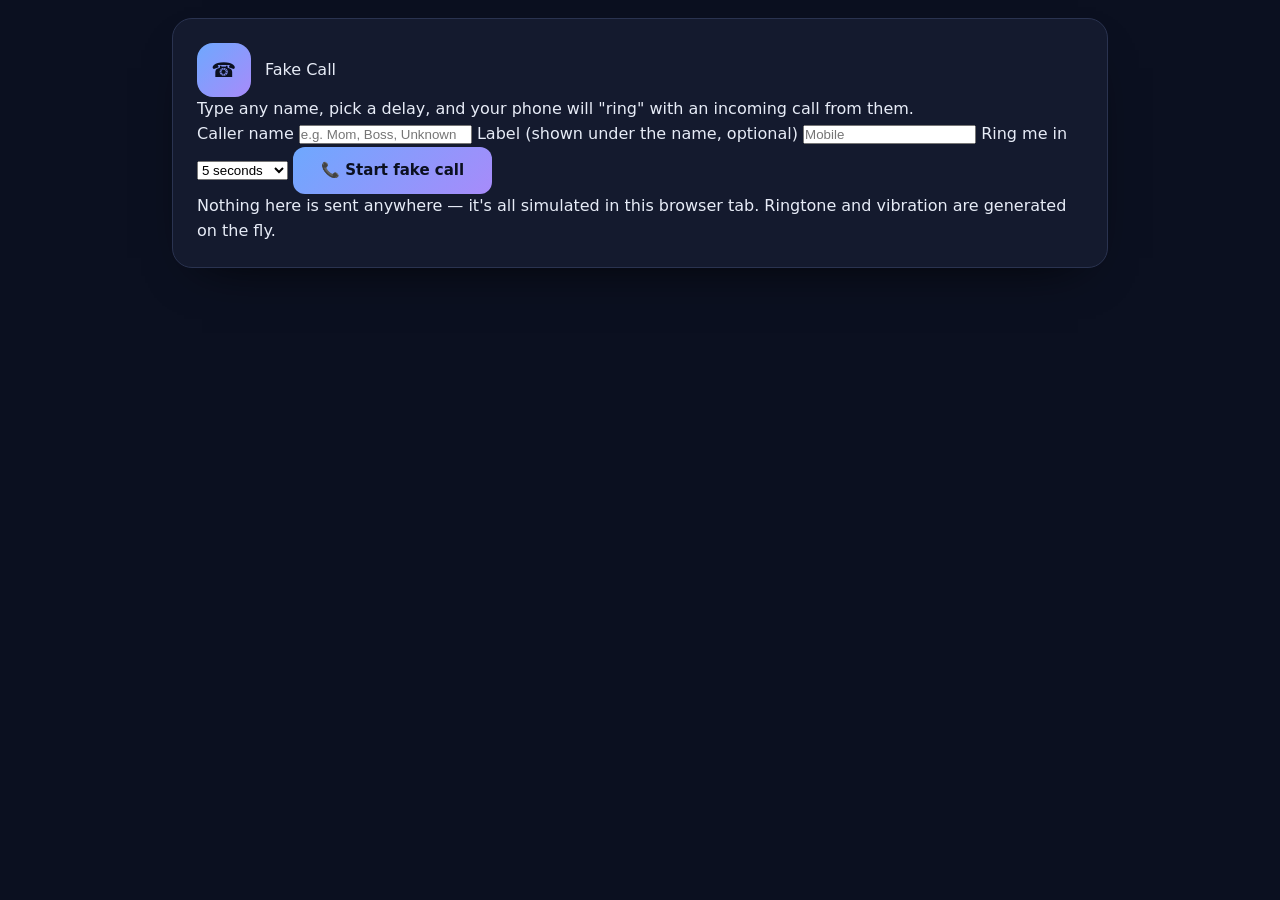
<file: fake_call/app/templates/index.html>
<!DOCTYPE html>
<html lang="en">
<head>
<meta charset="UTF-8">
<meta name="viewport" content="width=device-width, initial-scale=1, viewport-fit=cover">
<title>Fake Call — schedule a fake incoming call</title>
<meta name="theme-color" content="#0b0f1a">
<link rel="manifest" href="/static/manifest.json">
<link rel="icon" href="/static/icons/icon-192.png">
<link rel="apple-touch-icon" href="/static/icons/icon-192.png">
<link rel="stylesheet" href="/static/style.css">
</head>
<body>

<main class="wrap">

  <!-- Setup screen -->
  <section id="setup-screen" class="card">
    <div class="brand"><span class="logo">☎</span> Fake Call</div>
    <p class="sub">Type any name, pick a delay, and your phone will "ring" with an incoming call from them.</p>

    <label class="field">Caller name
      <input type="text" id="caller-name" placeholder="e.g. Mom, Boss, Unknown" maxlength="40" autocomplete="off">
    </label>

    <label class="field">Label <span class="muted">(shown under the name, optional)</span>
      <input type="text" id="caller-subtitle" placeholder="Mobile" maxlength="30" autocomplete="off">
    </label>

    <label class="field">Ring me in
      <select id="call-delay">
        <option value="0">Right now</option>
        <option value="5" selected>5 seconds</option>
        <option value="10">10 seconds</option>
        <option value="30">30 seconds</option>
        <option value="60">1 minute</option>
        <option value="custom">Custom…</option>
      </select>
    </label>

    <label class="field" id="custom-delay-wrap" hidden>Seconds
      <input type="number" id="custom-delay" min="0" max="3600" value="90">
    </label>

    <button class="primary" id="start-call-btn">📞 Start fake call</button>

    <div class="cancel-row" id="cancel-row" hidden>
      Ringing in <span id="cancel-countdown">5</span>s…
      <button class="ghost-btn" id="cancel-scheduled">Cancel</button>
    </div>

    <p class="hint">Nothing here is sent anywhere — it's all simulated in this browser tab. Ringtone and vibration are generated on the fly.</p>
  </section>

  <!-- Incoming call screen -->
  <section id="incoming-call" class="phone-screen" hidden>
    <div class="call-info">
      <div class="avatar" id="call-avatar">?</div>
      <div class="call-name" id="call-name">Unknown</div>
      <div class="call-meta">Incoming call · <span id="call-subtitle-incoming">Mobile</span></div>
    </div>
    <div class="call-actions">
      <button class="call-btn decline" id="decline-call" aria-label="Decline">✕</button>
      <button class="call-btn accept" id="accept-call" aria-label="Accept">✓</button>
    </div>
  </section>

  <!-- In-call screen -->
  <section id="in-call" class="phone-screen" hidden>
    <div class="call-info">
      <div class="avatar" id="in-call-avatar">?</div>
      <div class="call-name" id="in-call-name">Unknown</div>
      <div class="call-meta" id="in-call-timer">0:00</div>
    </div>
    <div class="incall-grid">
      <button class="incall-toggle">🔇<span>Mute</span></button>
      <button class="incall-toggle">⌨<span>Keypad</span></button>
      <button class="incall-toggle">🔊<span>Speaker</span></button>
    </div>
    <button class="call-btn end" id="end-call" aria-label="End call">📞</button>
  </section>

</main>

<script type="module" src="/static/app.js"></script>
</body>
</html>
</file>
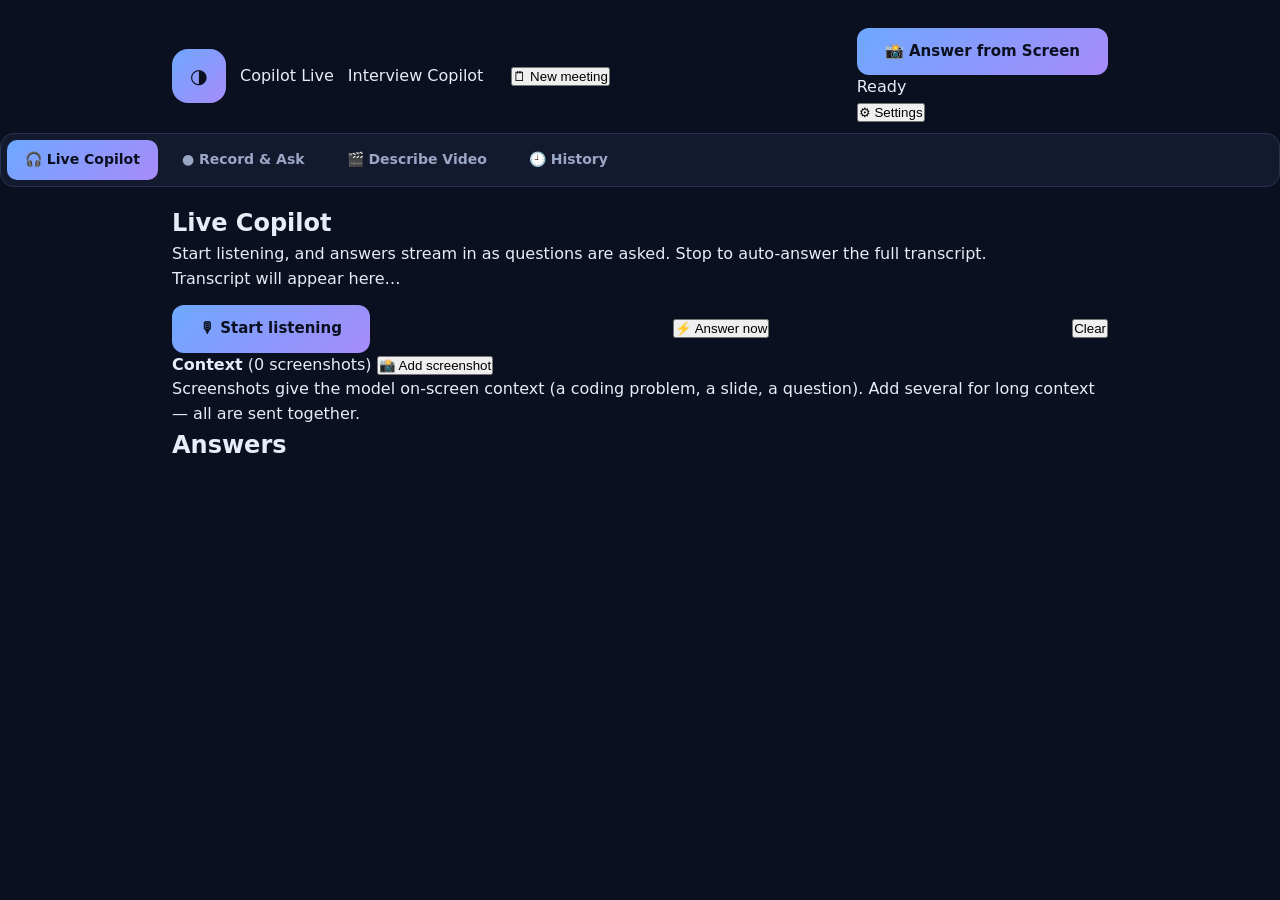
<file: parakeet_clone/app/templates/index.html>
<!DOCTYPE html>
<html lang="en">
<head>
<meta charset="UTF-8">
<meta name="viewport" content="width=device-width, initial-scale=1, viewport-fit=cover">
<title>Copilot Live — real-time AI answer assistant</title>
<meta name="theme-color" content="#0b0f1a">
<link rel="stylesheet" href="/static/style.css">
</head>
<body>

<header class="topbar">
  <div class="brand">
    <span class="logo">◑</span>
    <span class="brand-name">Copilot&nbsp;Live</span>
    <span class="persona-badge" id="persona-badge">Interview Copilot</span>
    <span class="meeting-title" id="meeting-title" title="Double-click to rename"></span>
    <button class="ghost-btn small" id="new-meeting">🗒 New meeting</button>
  </div>
  <div class="topbar-right">
    <button class="primary small" id="answer-screen-btn">📸 Answer from Screen</button>
    <div class="status"><span class="status-dot" id="status-dot"></span><span id="status-text">Ready</span></div>
    <button class="ghost-btn" id="open-settings">⚙ Settings</button>
  </div>
</header>

<nav class="tabs">
  <button class="tab active" data-mode="live">🎧 Live Copilot</button>
  <button class="tab" data-mode="record">● Record &amp; Ask</button>
  <button class="tab" data-mode="video">🎬 Describe Video</button>
  <button class="tab" data-mode="history">🕘 History</button>
</nav>

<main class="layout">
  <!-- Left column: the active input mode -->
  <section class="left-col">

    <div class="mode" data-mode="live">
      <h2>Live Copilot</h2>
      <p class="sub">Start listening, and answers stream in as questions are asked. Stop to auto-answer the full transcript.</p>
      <div class="transcript" id="live-transcript"><span class="muted">Transcript will appear here…</span></div>
      <div class="row">
        <button class="primary" id="live-toggle">🎙 Start listening</button>
        <button class="ghost-btn" id="live-ask-now">⚡ Answer now</button>
        <button class="ghost-btn" id="live-clear">Clear</button>
      </div>
    </div>

    <div class="mode" data-mode="record" hidden>
      <h2>Record &amp; Ask</h2>
      <p class="sub">Tap record, speak the question, tap again to stop — it transcribes and sends automatically.</p>
      <div class="record-wrap">
        <button class="record-btn" id="record-btn">●</button>
      </div>
      <div class="record-status" id="record-status"><span class="muted">Idle.</span></div>
    </div>

    <div class="mode" data-mode="video" hidden>
      <h2>Describe Video</h2>
      <p class="sub">Share a video and it gets described. Add instructions for what/how to describe, or it'll ask.</p>
      <input type="file" id="video-file" accept="video/*">
      <video id="video-preview" controls hidden></video>
      <label class="field">What should it focus on? (optional)
        <textarea id="video-instruction" rows="2" placeholder="e.g. Summarise what happens, in bullet points. Or: is there any text on screen?"></textarea>
      </label>
      <label class="field inline">Frames to sample
        <input type="number" id="video-frames" min="2" max="16" value="6">
      </label>
      <button class="primary" id="video-go">Describe video</button>
    </div>

    <!-- Shared context tray -->
    <div class="context-tray">
      <div class="ctx-head">
        <strong>Context</strong> <span class="muted">(<span id="ctx-count">0</span> screenshots)</span>
        <button class="ghost-btn small" id="add-screenshot">📸 Add screenshot</button>
      </div>
      <div class="thumbs" id="context-thumbs"></div>
      <p class="hint">Screenshots give the model on-screen context (a coding problem, a slide, a question). Add several for long context — all are sent together.</p>
    </div>
  </section>

  <!-- Right column: streamed answers -->
  <section class="right-col">
    <div class="answer-head"><h2>Answers</h2></div>
    <div class="answer-feed" id="answer-feed"></div>
  </section>
</main>

<!-- History view: replaces the main layout while the History tab is active -->
<section class="history-view" id="history-view" hidden>
  <h2>Meeting History</h2>
  <p class="sub">Every exchange, grouped by meeting. Code is shown exactly as it was verified at the time.</p>
  <div id="history-list"></div>
</section>

<!-- Context prompt modal -->
<div class="modal" id="ctx-modal" hidden>
  <div class="modal-box small">
    <h3>Add context?</h3>
    <p>No context is attached. Want to capture a screenshot of what's on screen first?</p>
    <div class="modal-actions">
      <button class="primary" id="ctx-add">📸 Add screenshot</button>
      <button class="ghost-btn" id="ctx-skip">Send without</button>
    </div>
  </div>
</div>

<!-- Settings modal -->
<div class="modal" id="settings-modal" hidden>
  <div class="modal-box">
    <div class="modal-head"><h3>Settings</h3><button class="x" id="settings-close">×</button></div>

    <label class="field">Provider
      <select id="set-provider">
        <option value="anthropic">Claude (Anthropic)</option>
        <option value="openai">OpenAI (GPT)</option>
      </select>
    </label>

    <label class="field">Model <select id="set-model"></select></label>

    <label class="field">API key <input type="password" id="set-key" placeholder="sk-..." autocomplete="off"></label>
    <p class="hint">Stored only in this browser (localStorage) and sent straight to the provider. Never uploaded to any server of ours.</p>

    <label class="field">Persona
      <select id="set-persona">
        <option value="interview">Interview Copilot</option>
        <option value="meeting">Meeting Assistant</option>
        <option value="sales">Sales Call Copilot</option>
        <option value="general">General Q&amp;A</option>
      </select>
    </label>

    <label class="field">System prompt <textarea id="set-system" rows="4"></textarea></label>
    <label class="field">Background notes / résumé (sent as context) <textarea id="set-notes" rows="3" placeholder="Paste your résumé, product facts, or anything the answers should know."></textarea></label>
    <label class="field inline">Max answer length (tokens) <input type="number" id="set-maxtokens" min="128" max="8192" value="1024"></label>

    <div class="modal-actions">
      <button class="primary" id="settings-save">Save</button>
    </div>
  </div>
</div>

<div id="toast" class="toast" hidden></div>

<script type="module" src="/static/app.js"></script>
</body>
</html>
</file>
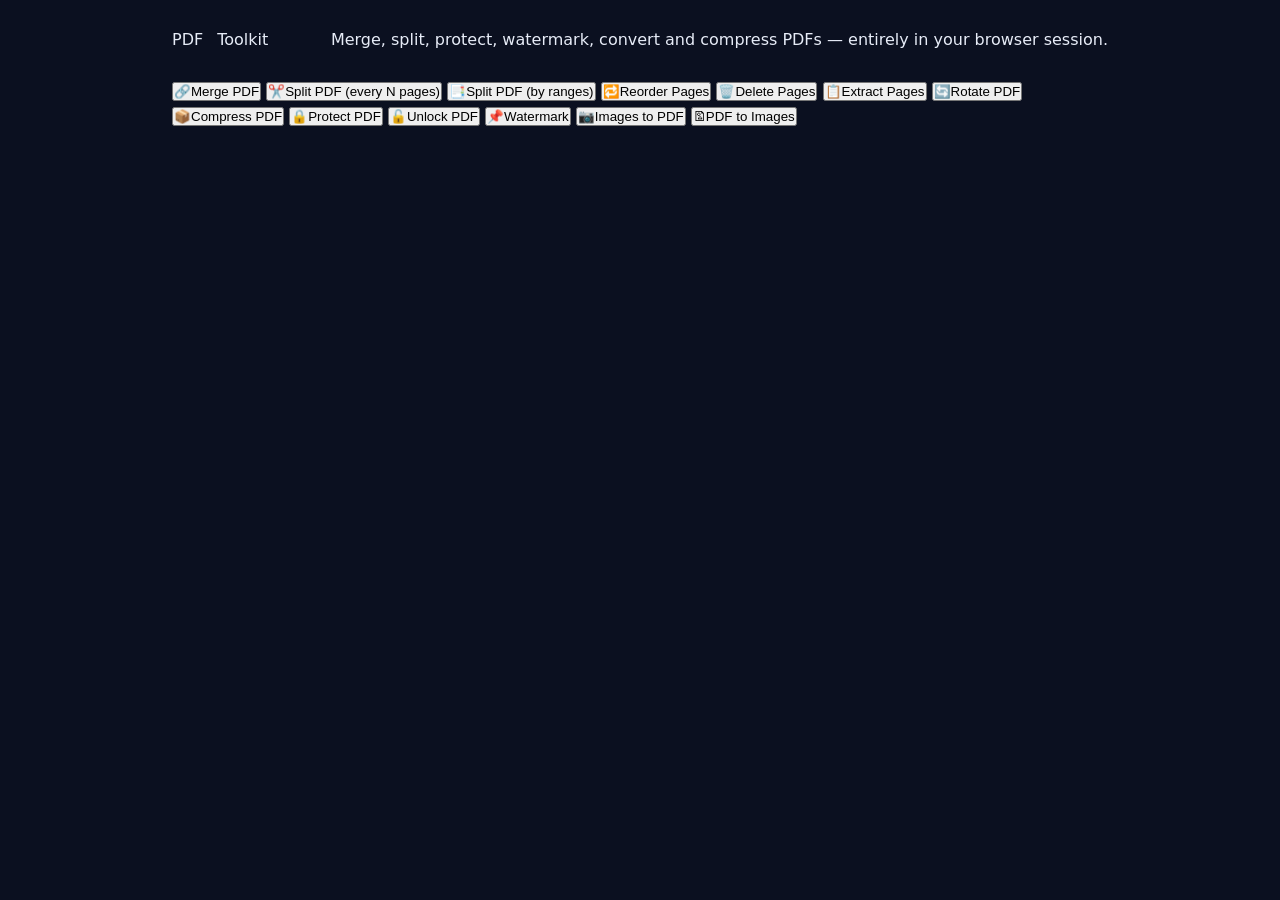
<file: pdf_toolkit/app/templates/index.html>
<!DOCTYPE html>
<html lang="en">
<head>
<meta charset="UTF-8">
<meta name="viewport" content="width=device-width, initial-scale=1, viewport-fit=cover">
<title>PDF Toolkit</title>
<meta name="theme-color" content="#e5322d">
<link rel="manifest" href="/manifest.json">
<link rel="icon" href="/static/icons/icon-192.png">
<link rel="apple-touch-icon" href="/static/icons/icon-192.png">
<link rel="stylesheet" href="/static/style.css">
</head>
<body>
<header class="topbar">
  <div class="brand">
    <span class="brand-mark">PDF</span>
    <span class="brand-name">Toolkit</span>
  </div>
  <p class="tagline">Merge, split, protect, watermark, convert and compress PDFs &mdash; entirely in your browser session.</p>
</header>

<main>
  <section id="grid" class="tool-grid">
    <button class="tool-card" data-tool="merge">
      <span class="tool-icon">&#128279;</span><span>Merge PDF</span>
    </button>
    <button class="tool-card" data-tool="split-every-n">
      <span class="tool-icon">&#9986;&#65039;</span><span>Split PDF (every N pages)</span>
    </button>
    <button class="tool-card" data-tool="split-ranges">
      <span class="tool-icon">&#128209;</span><span>Split PDF (by ranges)</span>
    </button>
    <button class="tool-card" data-tool="reorder">
      <span class="tool-icon">&#128257;</span><span>Reorder Pages</span>
    </button>
    <button class="tool-card" data-tool="delete">
      <span class="tool-icon">&#128465;&#65039;</span><span>Delete Pages</span>
    </button>
    <button class="tool-card" data-tool="extract">
      <span class="tool-icon">&#128203;</span><span>Extract Pages</span>
    </button>
    <button class="tool-card" data-tool="rotate">
      <span class="tool-icon">&#128260;</span><span>Rotate PDF</span>
    </button>
    <button class="tool-card" data-tool="compress">
      <span class="tool-icon">&#128230;</span><span>Compress PDF</span>
    </button>
    <button class="tool-card" data-tool="protect-add">
      <span class="tool-icon">&#128274;</span><span>Protect PDF</span>
    </button>
    <button class="tool-card" data-tool="protect-remove">
      <span class="tool-icon">&#128275;</span><span>Unlock PDF</span>
    </button>
    <button class="tool-card" data-tool="watermark">
      <span class="tool-icon">&#128204;</span><span>Watermark</span>
    </button>
    <button class="tool-card" data-tool="images-to-pdf">
      <span class="tool-icon">&#128247;</span><span>Images to PDF</span>
    </button>
    <button class="tool-card" data-tool="pdf-to-images">
      <span class="tool-icon">&#128443;&#65039;</span><span>PDF to Images</span>
    </button>
  </section>

  <section id="panels">

    <form class="tool-panel" data-tool="merge" data-endpoint="/api/merge" data-output="merged.pdf" hidden>
      <h2>Merge PDF</h2>
      <p class="hint">Select two or more PDFs. They will be combined in the order you pick them.</p>
      <input type="file" name="files" accept="application/pdf" multiple required>
      <button type="submit">Merge</button>
    </form>

    <form class="tool-panel" data-tool="split-every-n" data-endpoint="/api/split/every-n" data-output="split.zip" hidden>
      <h2>Split PDF &mdash; every N pages</h2>
      <input type="file" name="files" accept="application/pdf" required>
      <label>Pages per file <input type="number" name="n" min="1" value="1" required></label>
      <button type="submit">Split</button>
    </form>

    <form class="tool-panel" data-tool="split-ranges" data-endpoint="/api/split/ranges" data-output="split.zip" hidden>
      <h2>Split PDF &mdash; by ranges</h2>
      <input type="file" name="files" accept="application/pdf" required>
      <label>Ranges, one group per file, separated by <code>;</code>
        <input type="text" name="ranges" placeholder="1-3;4-6,9;7-8" required>
      </label>
      <button type="submit">Split</button>
    </form>

    <form class="tool-panel" data-tool="reorder" data-endpoint="/api/pages/reorder" data-output="reordered.pdf" hidden>
      <h2>Reorder Pages</h2>
      <input type="file" name="files" accept="application/pdf" required>
      <label>New page order (1-indexed) <input type="text" name="order" placeholder="3,1,2,4-6" required></label>
      <button type="submit">Reorder</button>
    </form>

    <form class="tool-panel" data-tool="delete" data-endpoint="/api/pages/delete" data-output="deleted.pdf" hidden>
      <h2>Delete Pages</h2>
      <input type="file" name="files" accept="application/pdf" required>
      <label>Pages to delete <input type="text" name="pages" placeholder="2,4-5" required></label>
      <button type="submit">Delete</button>
    </form>

    <form class="tool-panel" data-tool="extract" data-endpoint="/api/pages/extract" data-output="extracted.pdf" hidden>
      <h2>Extract Pages</h2>
      <input type="file" name="files" accept="application/pdf" required>
      <label>Pages to keep <input type="text" name="pages" placeholder="1,3,5-7" required></label>
      <button type="submit">Extract</button>
    </form>

    <form class="tool-panel" data-tool="rotate" data-endpoint="/api/pages/rotate" data-output="rotated.pdf" hidden>
      <h2>Rotate PDF</h2>
      <input type="file" name="files" accept="application/pdf" required>
      <label>Degrees
        <select name="degrees">
          <option value="90">90&deg; clockwise</option>
          <option value="180">180&deg;</option>
          <option value="270">270&deg; (90&deg; counter-clockwise)</option>
        </select>
      </label>
      <label>Pages (blank = all) <input type="text" name="pages" placeholder="1,3-4"></label>
      <button type="submit">Rotate</button>
    </form>

    <form class="tool-panel" data-tool="compress" data-endpoint="/api/compress" data-output="compressed.pdf" hidden>
      <h2>Compress PDF</h2>
      <p class="hint">Recompresses every embedded image. Either set a target file size, or just pick a quality level.</p>
      <input type="file" name="files" accept="application/pdf" required>
      <label>Target size in KB (optional &mdash; compresses as close to this as possible)
        <input type="number" name="target_kb" min="1" placeholder="e.g. 500">
      </label>
      <label>Fixed quality, used only if no target size is set (1&ndash;95)
        <input type="number" name="quality" min="1" max="95" value="70">
      </label>
      <button type="submit">Compress</button>
      <p class="result-note" data-result-for="compress"></p>
    </form>

    <form class="tool-panel" data-tool="protect-add" data-endpoint="/api/protect/add" data-output="protected.pdf" hidden>
      <h2>Protect PDF</h2>
      <input type="file" name="files" accept="application/pdf" required>
      <label>Password <input type="password" name="password" required></label>
      <button type="submit">Add Password</button>
    </form>

    <form class="tool-panel" data-tool="protect-remove" data-endpoint="/api/protect/remove" data-output="unlocked.pdf" hidden>
      <h2>Unlock PDF</h2>
      <input type="file" name="files" accept="application/pdf" required>
      <label>Password <input type="password" name="password" required></label>
      <button type="submit">Remove Password</button>
    </form>

    <form class="tool-panel" data-tool="watermark" data-endpoint="/api/watermark" data-output="watermarked.pdf" hidden>
      <h2>Watermark</h2>
      <input type="file" name="files" accept="application/pdf" required>
      <label>Text <input type="text" name="text" value="CONFIDENTIAL" required></label>
      <label>Opacity (0&ndash;1) <input type="number" name="opacity" min="0" max="1" step="0.05" value="0.3"></label>
      <label>Font size <input type="number" name="font_size" min="6" max="200" value="40"></label>
      <label>Rotation (degrees) <input type="number" name="rotation" value="45"></label>
      <button type="submit">Add Watermark</button>
    </form>

    <form class="tool-panel" data-tool="images-to-pdf" data-endpoint="/api/convert/images-to-pdf" data-output="converted.pdf" hidden>
      <h2>Images to PDF</h2>
      <p class="hint">Pick one or more images. Each becomes one page, in the order selected.</p>
      <input type="file" name="files" accept="image/*" multiple required>
      <button type="submit">Convert</button>
    </form>

    <form class="tool-panel" data-tool="pdf-to-images" data-endpoint="/api/convert/pdf-to-images" data-output="pages.zip" hidden>
      <h2>PDF to Images</h2>
      <input type="file" name="files" accept="application/pdf" required>
      <label>Format
        <select name="format">
          <option value="png">PNG</option>
          <option value="jpeg">JPEG</option>
        </select>
      </label>
      <label>DPI <input type="number" name="dpi" min="36" max="600" value="150"></label>
      <button type="submit">Convert</button>
    </form>

  </section>
</main>

<div id="toast" class="toast" hidden></div>

<script src="/static/app.js"></script>
</body>
</html>
</file>
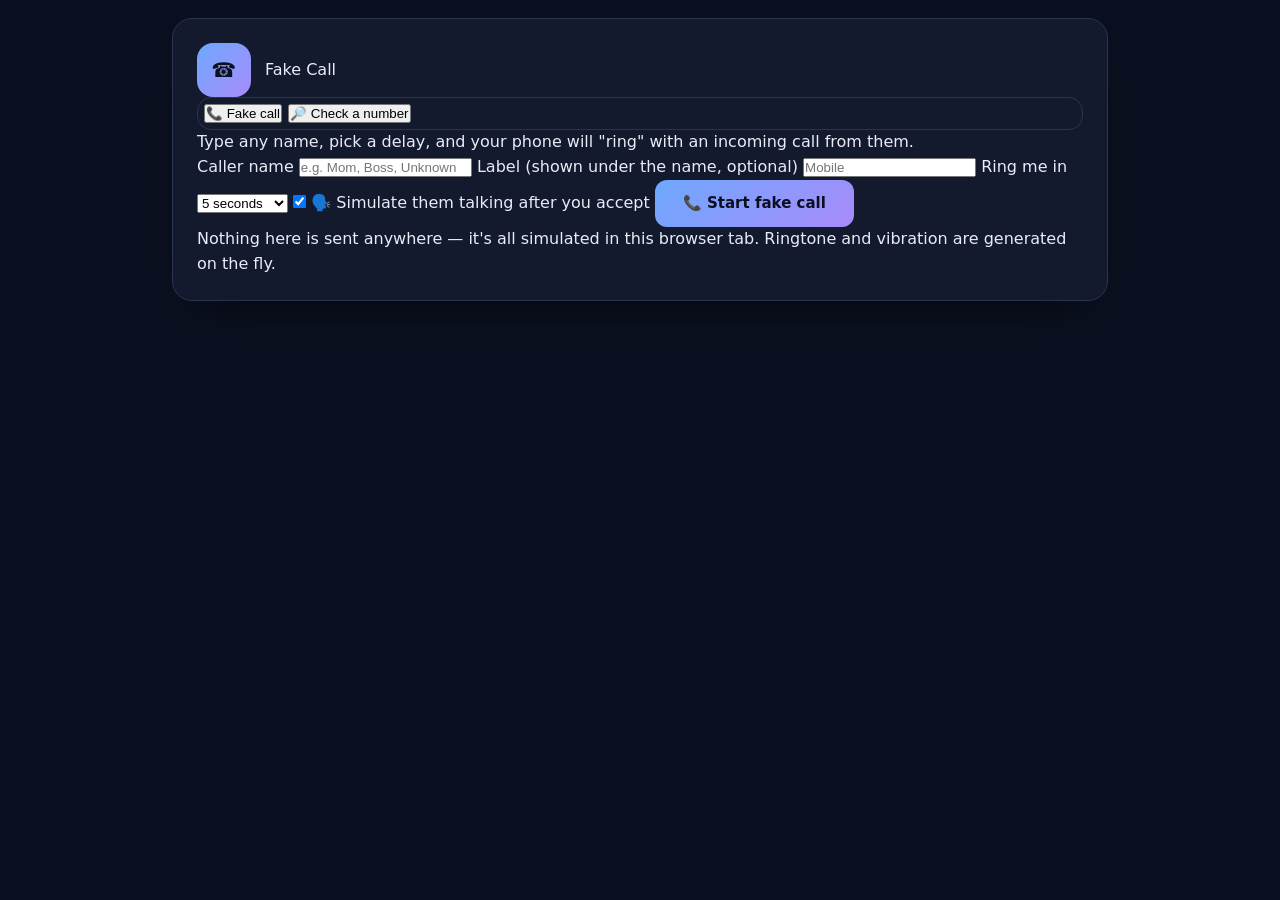
<file: projects/fake_call/app/templates/index.html>
<!DOCTYPE html>
<html lang="en">
<head>
<meta charset="UTF-8">
<meta name="viewport" content="width=device-width, initial-scale=1, viewport-fit=cover">
<title>Fake Call — schedule a fake incoming call</title>
<meta name="theme-color" content="#0b0f1a">
<link rel="manifest" href="/static/manifest.json">
<link rel="icon" href="/static/icons/icon-192.png">
<link rel="apple-touch-icon" href="/static/icons/icon-192.png">
<link rel="stylesheet" href="/static/style.css">
</head>
<body>

<main class="wrap">

  <!-- Setup screen -->
  <section id="setup-screen" class="card">
    <div class="brand"><span class="logo">☎</span> Fake Call</div>

    <div class="tabs" role="tablist">
      <button class="tab-btn active" id="tab-btn-call" data-tab="call">📞 Fake call</button>
      <button class="tab-btn" id="tab-btn-lookup" data-tab="lookup">🔎 Check a number</button>
    </div>

    <div id="call-tab" class="tab-panel">
      <p class="sub">Type any name, pick a delay, and your phone will "ring" with an incoming call from them.</p>

      <label class="field">Caller name
        <input type="text" id="caller-name" placeholder="e.g. Mom, Boss, Unknown" maxlength="40" autocomplete="off">
      </label>

      <label class="field">Label <span class="muted">(shown under the name, optional)</span>
        <input type="text" id="caller-subtitle" placeholder="Mobile" maxlength="30" autocomplete="off">
      </label>

      <label class="field">Ring me in
        <select id="call-delay">
          <option value="0">Right now</option>
          <option value="5" selected>5 seconds</option>
          <option value="10">10 seconds</option>
          <option value="30">30 seconds</option>
          <option value="60">1 minute</option>
          <option value="custom">Custom…</option>
        </select>
      </label>

      <label class="field" id="custom-delay-wrap" hidden>Seconds
        <input type="number" id="custom-delay" min="0" max="3600" value="90">
      </label>

      <label class="checkbox-field">
        <input type="checkbox" id="fake-voice-toggle" checked>
        <span>🗣️ Simulate them talking after you accept</span>
      </label>

      <button class="primary" id="start-call-btn">📞 Start fake call</button>

      <div class="cancel-row" id="cancel-row" hidden>
        Ringing in <span id="cancel-countdown">5</span>s…
        <button class="ghost-btn" id="cancel-scheduled">Cancel</button>
      </div>

      <p class="hint">Nothing here is sent anywhere — it's all simulated in this browser tab. Ringtone and vibration are generated on the fly.</p>
    </div>

    <div id="lookup-tab" class="tab-panel" hidden>
      <p class="sub">Looks up carrier, line type and rough location for a phone number — not a caller's name. No free or legal API exposes Truecaller's own crowd-sourced identity data, so this is honest about that limit.</p>

      <label class="field">Phone number <span class="muted">(with country code)</span>
        <input type="text" id="lookup-number" placeholder="+14155552671" autocomplete="off">
      </label>

      <button class="primary" id="lookup-btn">🔎 Check number</button>

      <div id="lookup-result" class="lookup-result" hidden></div>

      <details class="settings">
        <summary>⚙ Settings — your API key</summary>
        <label class="field">Numverify-compatible API key
          <input type="password" id="lookup-api-key" placeholder="paste your API key" autocomplete="off">
        </label>
        <p class="hint">Stored only in this browser. Sign up for a free key with a phone-validation provider such as Numverify, then paste it here.</p>
      </details>
    </div>
  </section>

  <!-- Incoming call screen -->
  <section id="incoming-call" class="phone-screen" hidden>
    <div class="status-bar">
      <span class="status-clock">9:41</span>
      <span class="status-right">
        <span class="status-signal" aria-hidden="true">▂▄▆█</span>
        <span class="status-wifi" aria-hidden="true">📶</span>
        <span class="status-battery" aria-hidden="true">🔋</span>
      </span>
    </div>
    <div class="call-info">
      <div class="avatar" id="call-avatar">?</div>
      <div class="call-name" id="call-name">Unknown</div>
      <div class="call-meta">Incoming call · <span id="call-subtitle-incoming">Mobile</span></div>
    </div>
    <div class="call-actions">
      <button class="call-btn decline" id="decline-call" aria-label="Decline">✕</button>
      <button class="call-btn accept" id="accept-call" aria-label="Accept">✓</button>
    </div>
  </section>

  <!-- In-call screen -->
  <section id="in-call" class="phone-screen" hidden>
    <div class="status-bar">
      <span class="status-clock">9:41</span>
      <span class="status-right">
        <span class="status-signal" aria-hidden="true">▂▄▆█</span>
        <span class="status-wifi" aria-hidden="true">📶</span>
        <span class="status-battery" aria-hidden="true">🔋</span>
      </span>
    </div>
    <div class="call-info">
      <div class="avatar" id="in-call-avatar">?</div>
      <div class="call-name" id="in-call-name">Unknown</div>
      <div class="call-meta" id="in-call-timer">0:00</div>
    </div>
    <div class="incall-grid">
      <button class="incall-toggle">🔇<span>Mute</span></button>
      <button class="incall-toggle">⌨<span>Keypad</span></button>
      <button class="incall-toggle">🔊<span>Speaker</span></button>
    </div>
    <button class="call-btn end" id="end-call" aria-label="End call">📞</button>
  </section>

</main>

<script type="module" src="/static/app.js"></script>
</body>
</html>
</file>
<file: static/style.css>
:root{
  --bg:#0b1020; --card:#141a2e; --card2:#1b2238; --line:#2a3350;
  --text:#e7ecf7; --muted:#9aa6c4; --brand:#6ea8fe; --brand2:#a78bfa;
  --real:#22c55e; --fake:#ef4444; --warn:#f59e0b;
}
*{box-sizing:border-box;margin:0;padding:0}
body{
  font-family:'Inter',system-ui,sans-serif;background:var(--bg);color:var(--text);
  min-height:100vh;line-height:1.55;overflow-x:hidden;
}
.aurora{
  position:fixed;inset:0;z-index:-1;opacity:.5;filter:blur(80px);
  background:
    radial-gradient(40% 40% at 20% 15%,#3b4cca55,transparent),
    radial-gradient(45% 45% at 85% 25%,#a78bfa55,transparent),
    radial-gradient(40% 40% at 60% 90%,#22c55e33,transparent);
}
header{
  display:flex;align-items:center;justify-content:space-between;flex-wrap:wrap;gap:18px;
  max-width:980px;margin:0 auto;padding:28px 22px 8px;
}
.brand{display:flex;align-items:center;gap:14px}
.logo{
  font-size:20px;font-weight:800;letter-spacing:.5px;width:54px;height:54px;
  display:grid;place-items:center;border-radius:16px;
  background:linear-gradient(135deg,var(--brand),var(--brand2));color:#0b1020;
}
h1{font-size:22px;font-weight:800;letter-spacing:-.3px}
h1 span{background:linear-gradient(90deg,var(--brand),var(--brand2));-webkit-background-clip:text;background-clip:text;color:transparent}
.tag{color:var(--muted);font-size:13px;font-weight:500}
.tabs{display:flex;gap:6px;background:var(--card);padding:6px;border-radius:14px;border:1px solid var(--line)}
.tab{
  background:none;border:0;color:var(--muted);font:inherit;font-weight:600;font-size:14px;
  padding:9px 18px;border-radius:10px;cursor:pointer;transition:.18s;
}
.tab:hover{color:var(--text)}
.tab.active{background:linear-gradient(135deg,var(--brand),var(--brand2));color:#0b1020}
main{max-width:980px;margin:0 auto;padding:18px 22px 60px}
.panel{display:none;animation:fade .3s ease}
.panel.active{display:block}
@keyframes fade{from{opacity:0;transform:translateY(8px)}to{opacity:1;transform:none}}
.card{
  background:var(--card);border:1px solid var(--line);border-radius:20px;padding:24px;
  box-shadow:0 20px 50px -30px #000;margin-bottom:20px;
}
.card-head{display:flex;align-items:center;justify-content:space-between;margin-bottom:14px}
.card-head h2{font-size:17px;font-weight:700}
.counter{color:var(--muted);font-size:13px;font-weight:600}
textarea{
  width:100%;min-height:200px;resize:vertical;background:var(--bg);color:var(--text);
  border:1px solid var(--line);border-radius:14px;padding:16px;font:inherit;font-size:15px;
}
textarea:focus{outline:none;border-color:var(--brand)}
.row{display:flex;align-items:center;justify-content:space-between;gap:14px;margin-top:14px;flex-wrap:wrap}
.examples{display:flex;align-items:center;gap:8px;color:var(--muted);font-size:13px;flex-wrap:wrap}
.chip{
  background:var(--card2);border:1px solid var(--line);color:var(--text);font:inherit;font-size:13px;
  padding:7px 13px;border-radius:999px;cursor:pointer;transition:.15s;
}
.chip:hover{border-color:var(--brand);color:var(--brand)}
.primary{
  background:linear-gradient(135deg,var(--brand),var(--brand2));border:0;color:#0b1020;
  font:inherit;font-weight:700;font-size:15px;padding:12px 28px;border-radius:12px;cursor:pointer;transition:.15s;
}
.primary:hover{filter:brightness(1.08);transform:translateY(-1px)}
.primary:disabled{opacity:.6;cursor:wait;transform:none}
.hidden{display:none}
/* result */
.result-card{border-width:1px}
.verdict{display:flex;align-items:center;gap:16px;margin-bottom:18px}
.badge{font-weight:800;font-size:15px;padding:8px 18px;border-radius:999px}
.badge.real{background:#22c55e22;color:var(--real);border:1px solid #22c55e55}
.badge.fake{background:#ef444422;color:var(--fake);border:1px solid #ef444455}
.badge.uncertain{background:#f59e0b22;color:var(--warn);border:1px solid #f59e0b55}
.verdict h3{font-size:24px;font-weight:800}
.verdict .sub{color:var(--muted);font-size:13.5px;font-weight:500;margin-top:2px}
.meter{height:12px;border-radius:999px;background:var(--card2);overflow:hidden;margin:6px 0 4px}
.meter span{display:block;height:100%;border-radius:999px;transition:width .6s ease}
.meter-label{display:flex;justify-content:space-between;color:var(--muted);font-size:12px;font-weight:600;margin-bottom:18px}
.warn{
  background:#f59e0b18;border:1px solid #f59e0b55;color:#fcd34d;border-radius:12px;
  padding:12px 14px;font-size:13.5px;font-weight:500;margin-bottom:18px;
}
.words{display:grid;grid-template-columns:1fr 1fr;gap:16px}
.words .box{background:var(--card2);border:1px solid var(--line);border-radius:14px;padding:14px}
.words h4{font-size:13px;font-weight:700;margin-bottom:10px;text-transform:uppercase;letter-spacing:.5px}
.words .fakeh{color:var(--fake)} .words .realh{color:var(--real)}
.tagword{display:inline-block;background:var(--bg);border:1px solid var(--line);border-radius:8px;padding:4px 10px;margin:3px 4px 0 0;font-size:13px}
.feedback{display:flex;align-items:center;gap:10px;flex-wrap:wrap;margin-top:18px;padding-top:16px;border-top:1px solid var(--line);color:var(--muted);font-size:13.5px}
.fb{background:var(--card2);border:1px solid var(--line);color:var(--text);font:inherit;font-size:13px;font-weight:600;padding:7px 16px;border-radius:999px;cursor:pointer;transition:.15s}
.fb.real:hover{border-color:var(--real);color:var(--real)}
.fb.fake:hover{border-color:var(--fake);color:var(--fake)}
.feedback .ok{color:var(--real);font-weight:500}
/* history */
.history-list{display:flex;flex-direction:column;gap:10px}
.hist{display:flex;align-items:center;gap:14px;background:var(--card2);border:1px solid var(--line);border-radius:12px;padding:12px 14px}
.hist .dot{width:10px;height:10px;border-radius:999px;flex:none}
.hist .dot.real{background:var(--real)} .hist .dot.fake{background:var(--fake)} .hist .dot.uncertain{background:var(--warn)}
.hist .txt{flex:1;color:var(--muted);font-size:14px;white-space:nowrap;overflow:hidden;text-overflow:ellipsis}
.hist .v{font-weight:700;font-size:13px}
.hist .v.real{color:var(--real)} .hist .v.fake{color:var(--fake)} .hist .v.uncertain{color:var(--warn)}
.empty{color:var(--muted);text-align:center;padding:30px;font-size:14px}
.ghost{background:none;border:1px solid var(--line);color:var(--muted);font:inherit;font-size:13px;padding:7px 14px;border-radius:10px;cursor:pointer}
.ghost:hover{color:var(--text);border-color:var(--brand)}
/* about */
.prose h2{font-size:18px;margin:18px 0 8px}
.prose h2:first-child{margin-top:0}
.prose p,.prose li{color:var(--muted);font-size:14.5px;margin-bottom:8px}
.prose ul{padding-left:20px}
.prose b{color:var(--text)}
.fineprint{font-size:12.5px;margin-top:18px;border-top:1px solid var(--line);padding-top:14px}
.fineprint span{color:var(--brand)}
@media(max-width:620px){.words{grid-template-columns:1fr}header{justify-content:center;text-align:center}.brand{flex-direction:column}}
</file>
